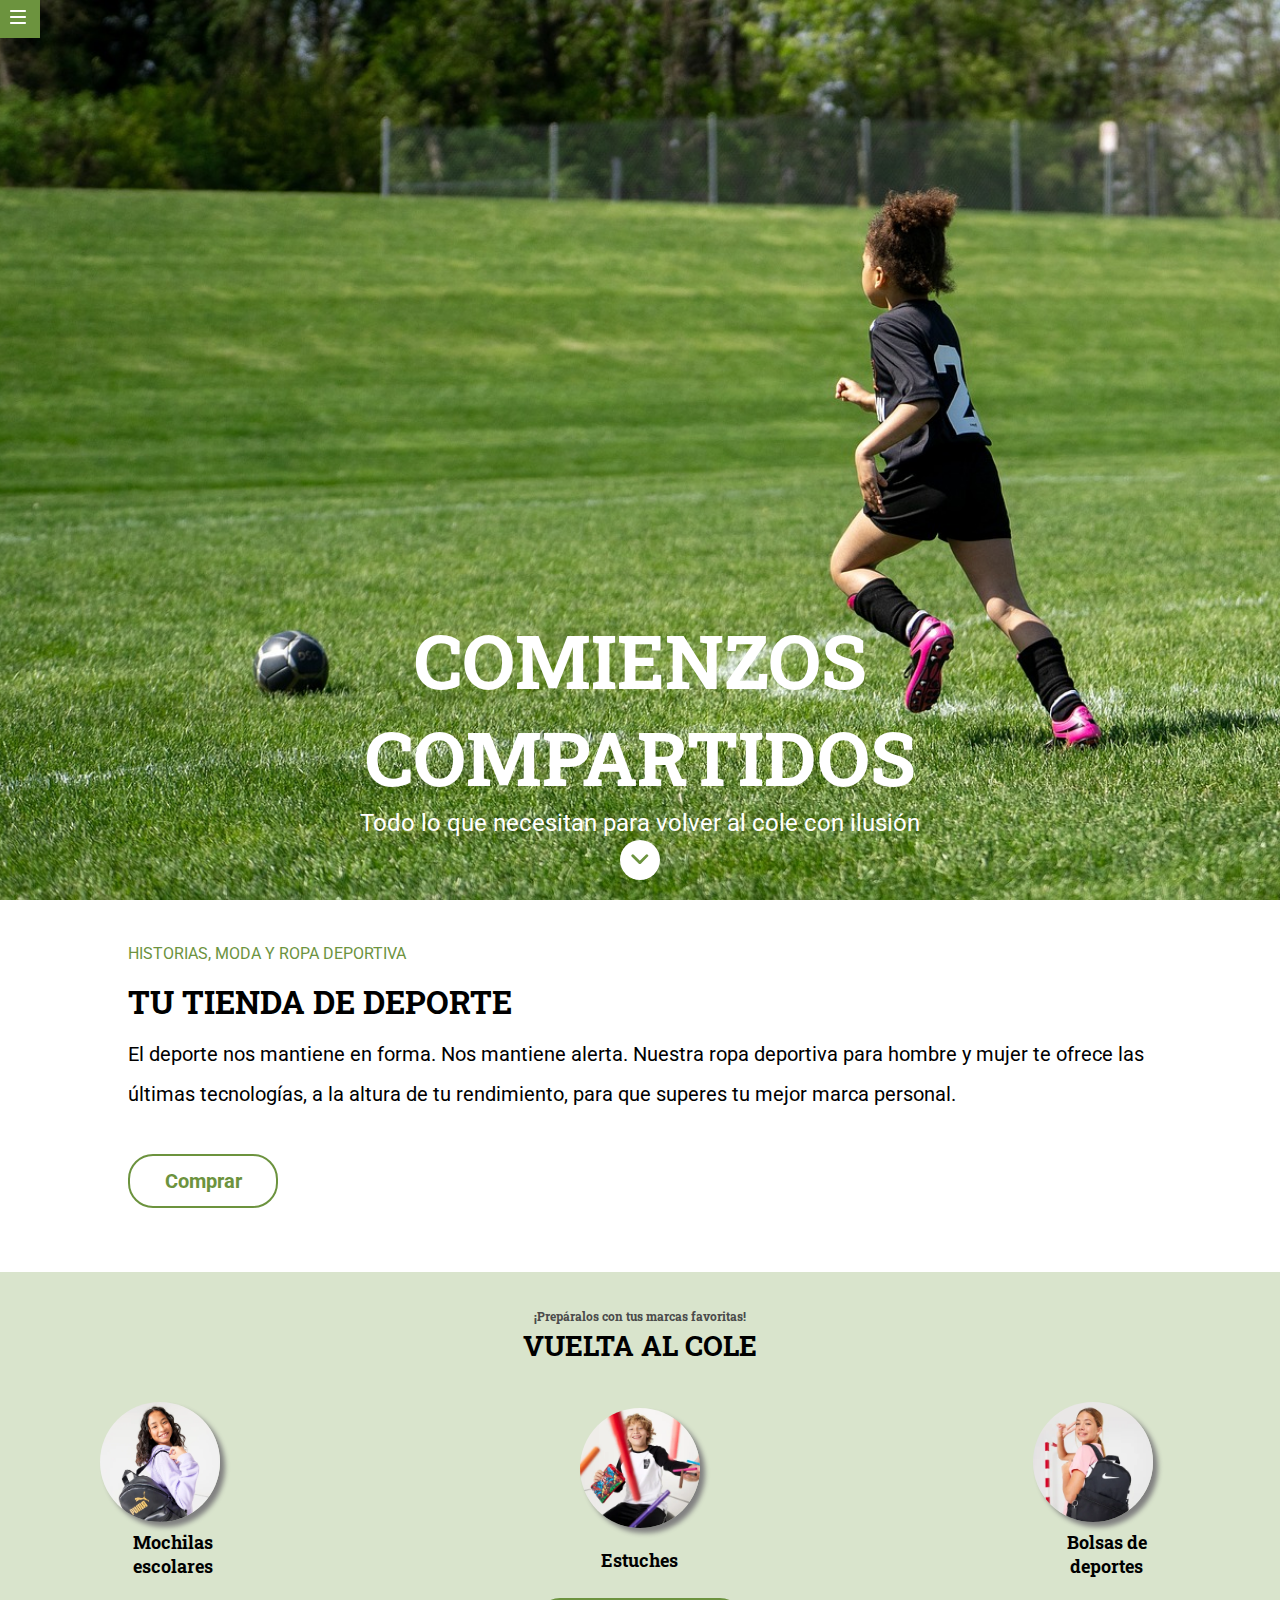
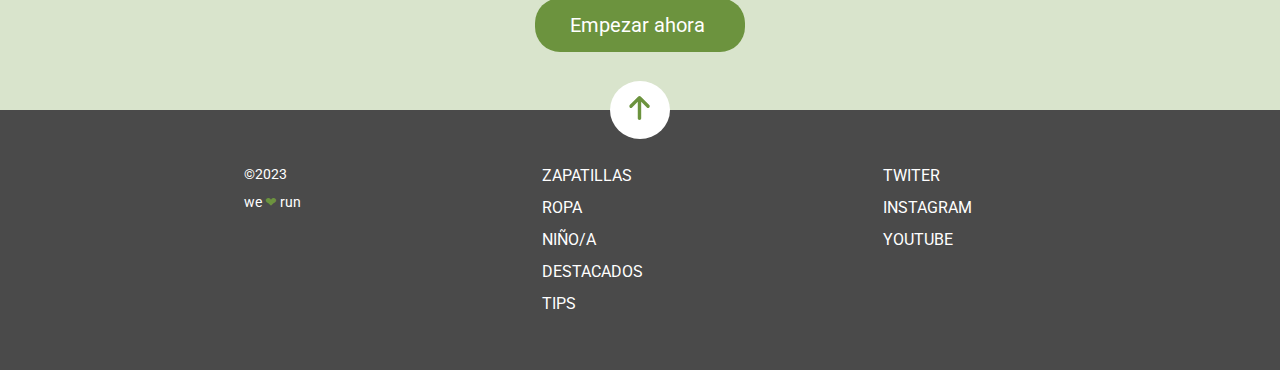
<file: docs/index.html>
<!DOCTYPE html>
<html lang="en">
  <head>
    <meta charset="UTF-8">
    <meta name="viewport" content="width=device-width, initial-scale=1.0">
    <title>Evaluacion Final De Virginia</title>    
    <link rel="stylesheet" href="./assets/css/main.css" />    
    
    <link rel="preconnect" href="https://fonts.googleapis.com">
    <link rel="preconnect" href="https://fonts.gstatic.com" crossorigin>
    <link href="https://fonts.googleapis.com/css2?family=Montserrat:wght@400;800&family=Roboto&display=swap" rel="stylesheet">

    <link rel="preconnect" href="https://fonts.googleapis.com">
    <link rel="preconnect" href="https://fonts.gstatic.com" crossorigin>
    <link href="https://fonts.googleapis.com/css2?family=Montserrat:wght@400;800&family=Roboto+Slab&family=Roboto:ital,wght@0,400;0,500;0,700;1,400&display=swap" rel="stylesheet">
  </head>

  <body>
    <header class="header">
        <a href="https://adalab.es/" target="_blank">
        <svg width="16px" height="14px" viewBox="0 0 16 14" version="1.1" xmlns="http://www.w3.org/2000/svg" xmlns:xlink="http://www.w3.org/1999/xlink">
        <!-- Generator: Sketch 48.2 (47327) - http://www.bohemiancoding.com/sketch -->
        <title>ico-menu</title>
        <desc>Created with Sketch.</desc>
        <defs></defs>
        <g id="Menú" stroke="none" stroke-width="1" fill="none" fill-rule="evenodd" transform="translate(-14.000000, -15.000000)">
          <g id="menu" fill="#FFFFFF" fill-rule="nonzero">
              <path d="M29,21 C29.6,21 30,21.4 30,22 C30,22.6 29.6,23 29,23 L15,23 C14.4,23 14,22.6 14,22 C14,21.4 14.4,21 15,21 L29,21 Z M15,17 C14.4,17 14,16.6 14,16 C14,15.4 14.4,15 15,15 L29,15 C29.6,15 30,15.4 30,16 C30,16.6 29.6,17 29,17 L15,17 Z M29,27 C29.6,27 30,27.4 30,28 C30,28.6 29.6,29 29,29 L15,29 C14.4,29 14,28.6 14,28 C14,27.4 14.4,27 15,27 L29,27 Z" id="ico-menu"></path>
           </g>
        </g>
    </svg></a>
    </header>
    <main class="main">
      <section class="hero" id="hero">
          <h1 class="heroTitle">comienzos compartidos</h1>
          <p class="heroParagraph">Todo lo que necesitan para volver al cole con ilusión</p>

          <span class="scrolldown" ><a href="#school"><svg width="18" height="11" viewBox="0 0 18 11" fill="none" xmlns="http://www.w3.org/2000/svg">
            <path d="M8.856 10.116c-.422.002-.704-.138-.987-.418L.803 2.69A1.36 1.36 0 0 1 .795.72 1.36 1.36 0 0 1 2.765.71l6.077 6.027L14.87.662a1.36 1.36 0 0 1 1.97-.008 1.36 1.36 0 0 1 .009 1.97L9.839 9.69c-.28.282-.56.424-.983.426z" fill="#6C933E"/>
          </svg>
        </a>
          </span>
        </section>
      <section class="sport">
          <p class="title1"> Historias, moda y ropa deportiva </p>

          <h2 class="title2">Tu tienda de deporte </h2>

          <p class="info"> El deporte nos mantiene en forma. Nos mantiene alerta. Nuestra ropa deportiva para hombre y mujer te ofrece las últimas tecnologías, a la altura de tu rendimiento, para que superes tu mejor marca personal.</p>

          <div class="buying"><a class="buyingLink" href="https://adalab.es/" target="_blank" >Comprar</a>
          </div>

        </section>   
      <section class="school" id="school">
        <div class="ready">
           <p class="brand">¡Prepáralos con tus marcas favoritas!</p>
           <h3 class="return">Vuelta al cole </h3>
        </div>

        <div class="children"> 

          <article class="img ">
            <img class="imgChild" src="./assets/images/lpbts-mod05-img01-desk.png" alt="">
            <h4 class="titleChild">Mochilas escolares</h4>
          </article>
                   
          <article class="img">
            <img class="imgChild" src="./assets/images/lpbts-mod05-img04-mob.png" alt="">
            <h4 class="titleChild">Estuches</h4>
          </article>

          <article class="img">
            <img class="imgChild" src="./assets/images/lpbts-mod05-img03-mob.png" alt="">
            <h4 class="titleChild">Bolsas de deportes</h4>
          </article>
        </div>

        <div class="begin">
          <a class="beginButton"  href="https://adalab.es/" target="_blank">Empezar ahora</a>
        </div>
        
        <div class="arrow">
          <a href="#hero"><svg class="arroIcon" width="21" height="24" viewBox="0 0 21 24" fill="none" xmlns="http://www.w3.org/2000/svg">
            <path d="M.514 11.486c.686.685 1.715.685 2.4 0l5.657-5.657v16.457c0 1.028.686 1.714 1.715 1.714C11.314 24 12 23.314 12 22.286V5.829l5.657 5.657c.686.685 1.714.685 2.4 0 .686-.686.686-1.715 0-2.4L11.486.514C11.143.171 10.8 0 10.286 0c-.515 0-.857.171-1.2.514L.514 9.086c-.685.685-.685 1.714 0 2.4z" fill="#6C933E"/>
          </svg></a>
        </div>
      </section>
    </main>
    <footer class="footer">
        <nav class="sections">
          <ul class="sectionsList">
            <li><a class="ulLinks" href="https://adalab.es/" target="_blank">ZAPATILLAS</a></li>
            <li><a class="ulLinks" href="https://adalab.es/" target="_blank">ROPA</a></li>
            <li><a class="ulLinks" href="https://adalab.es/" target="_blank">NIÑO/A</a></li>
            <li><a class="ulLinks" href="https://adalab.es/" target="_blank">DESTACADOS</a></li>
            <li><a class="ulLinks" href="https://adalab.es/" target="_blank">TIPS</a></li>
          </ul>
        </nav>
        <nav class="links">
          <ul class="linksList">
            <li><a class="ulLinks" href="https://adalab.es/" target="_blank">TWITER</a></li>
            <li><a class="ulLinks" href="https://adalab.es/" target="_blank">INSTAGRAM</a></li> 
            <li><a class="ulLinks" href="https://adalab.es/" target="_blank">YOUTUBE</a></li>
          </ul>
        </nav>

        <section class="copy">
          <p>&copy2023</p>
          <p>we <span class="heart">&#x2764</span> run</p>
        </section>

      </footer>   
  </body>
</html>
</file>
<file: docs/assets/css/main.css>
*{box-sizing:border-box;margin:0;padding:0}.header{background-color:#6c933e;width:40px;position:fixed;padding:10px}.main .hero{background-image:url(../images/cover.jpeg);height:100vh;background-position:-420px 0px;color:#fff;background-size:280%;background-repeat:no-repeat;display:flex;flex-direction:column;justify-content:flex-end;align-items:center;padding-bottom:50px;gap:1rem}@media all and (min-width: 320px){.main .hero{background-position:100%;background-size:cover;background-repeat:no-repeat;padding-bottom:20px;gap:0.2rem}}@media all and (min-width: 768px){.main .hero{background-position:100%;background-size:cover;background-repeat:no-repeat}}.main .hero .heroTitle{text-transform:uppercase;text-align:center;word-spacing:100vw;line-height:1.5;font-size:30px;font-family:"Roboto Slab";font-weight:bold}@media all and (min-width: 320px){.main .hero .heroTitle{font-size:3.5rem;line-height:1.3}}@media all and (min-width: 768px){.main .hero .heroTitle{font-size:4rem;line-height:1.3}}@media all and (min-width: 1280px){.main .hero .heroTitle{font-size:75px}}.main .hero .heroParagraph{font-size:17px;text-align:center;width:80%;font-family:"Roboto"}@media all and (min-width: 320px){.main .hero .heroParagraph{width:300px;font-size:24px}}@media all and (min-width: 768px){.main .hero .heroParagraph{width:50%;font-size:24px}}.main .hero .scrolldown{background-color:#fff;width:40px;padding:11px;border-radius:50%}.main .sport{padding:10% 5% 10% 5%;line-height:1.5}@media all and (min-width: 320px){.main .sport{padding:25px 25px 50px 25px}}@media all and (min-width: 768px){.main .sport{padding:25px 25px 50px 25px;line-height:1.5}}@media all and (min-width: 1280px){.main .sport{padding:3% 10% 5% 10%;line-height:2}}.main .sport .title1{color:#6c933e;text-transform:uppercase;font-family:"Roboto";font-size:14px}@media all and (min-width: 320px){.main .sport .title1{font-size:14px}}@media all and (min-width: 768px){.main .sport .title1{font-size:16px}}.main .sport .title2{text-transform:uppercase;font-size:22px;font-family:"Roboto Slab";font-weight:bold}@media all and (min-width: 320px){.main .sport .title2{font-size:22px}}@media all and (min-width: 768px){.main .sport .title2{font-size:32px}}.main .sport .info{color:color-greyish-brown;font-size:18px;font-family:"Roboto"}@media all and (min-width: 320px){.main .sport .info{font-size:14px}}@media all and (min-width: 768px){.main .sport .info{font-size:20px}}.main .sport .buying{border:2px solid #6c933e;border-radius:25px;width:150px;margin-top:40px;padding-top:5px;padding-bottom:5px}.main .sport .buying .buyingLink{color:#6c933e;padding:35px;text-decoration:none;font-size:20px;font-weight:bold;font-family:"Roboto"}.main .school{display:grid;grid-template-columns:1fr;justify-items:center;background-color:#d9e4cc}.main .school .ready{margin:35px;line-height:1.5}.main .school .ready .brand{color:#4a4a4a;font-size:12px;text-align:center;font-family:"Roboto Slab";font-weight:bold}.main .school .ready .return{text-transform:uppercase;text-align:center;font-family:"Roboto Slab";font-weight:bold;font-size:20px}@media all and (min-width: 320px){.main .school .ready .return{font-size:28px}}.main .school .children{display:grid;grid-template-columns:1fr;justify-items:center}@media all and (min-width: 320px){.main .school .children{grid-template-columns:1fr 1fr 1fr;grid-gap:12rem;padding-left:100px;padding-right:100px}}@media all and (min-width: 768px){.main .school .children{grid-template-columns:1fr 1fr 1fr;grid-gap:12rem;justify-content:space-around;padding-left:100px;padding-right:100px}}@media all and (min-width: 1280px){.main .school .children{grid-template-columns:1fr 1fr 1fr;grid-gap:20rem}}.main .school .children .img{display:grid;grid-template-columns:1fr;align-items:center}.main .school .children .img .imgChild{width:40%;margin-bottom:8px;border-radius:50%;box-shadow:5px 5px 5px grey;width:120px}.main .school .children .img .titleChild{margin-bottom:20px;text-align:center;font-size:14px;font-family:"Roboto Slab";font-weight:bold}@media all and (min-width: 320px){.main .school .children .img .titleChild{font-size:18px}}.main .school .begin{background-color:#6c933e;border-radius:25px;width:210px;padding:15px 10px}.main .school .begin .beginButton{color:#fff;padding:25px;text-decoration:none;font-size:20px;font-family:"Roboto"}.main .school .begin .beginButton:hover{background-color:rebeccapurple;transform:translate(30px)}.main .school .arrow{background-color:#fff;width:60px;padding:15px;border-radius:50%;transform:translateY(50%)}.main .school .arrow .arroIcon{transform:translateX(20%)}.footer{background-color:#4a4a4a;display:flex;flex-direction:column;align-items:center;padding:30px;color:#fff;font-family:"Roboto"}@media all and (min-width: 320px){.footer{flex-direction:row;align-items:start;gap:6rem;justify-content:space-between;padding-left:3rem;padding-right:5rem}}@media all and (min-width: 768px){.footer{padding-left:8rem;padding-right:10rem}}@media all and (min-width: 1280px){.footer{padding-left:14rem;padding-right:18rem}}@media all and (min-width: 320px){.footer .sections{order:1}}@media all and (min-width: 320px){.footer .links{order:2}}.footer .linksList,.footer .sectionsList{list-style:none;margin:20px;line-height:2;text-align:center}.footer .linksList .ulLinks,.footer .sectionsList .ulLinks{color:#fff;text-decoration:none;font-size:16px}@media all and (min-width: 320px){.footer .linksList,.footer .sectionsList{text-align:left}}.footer .copy{text-align:center;line-height:2;margin:20px 20px 20px 20px;font-size:14px}.footer .copy .heart{color:#6c933e}@media all and (min-width: 320px){.footer .copy{order:0;text-align:left}}
</file>
